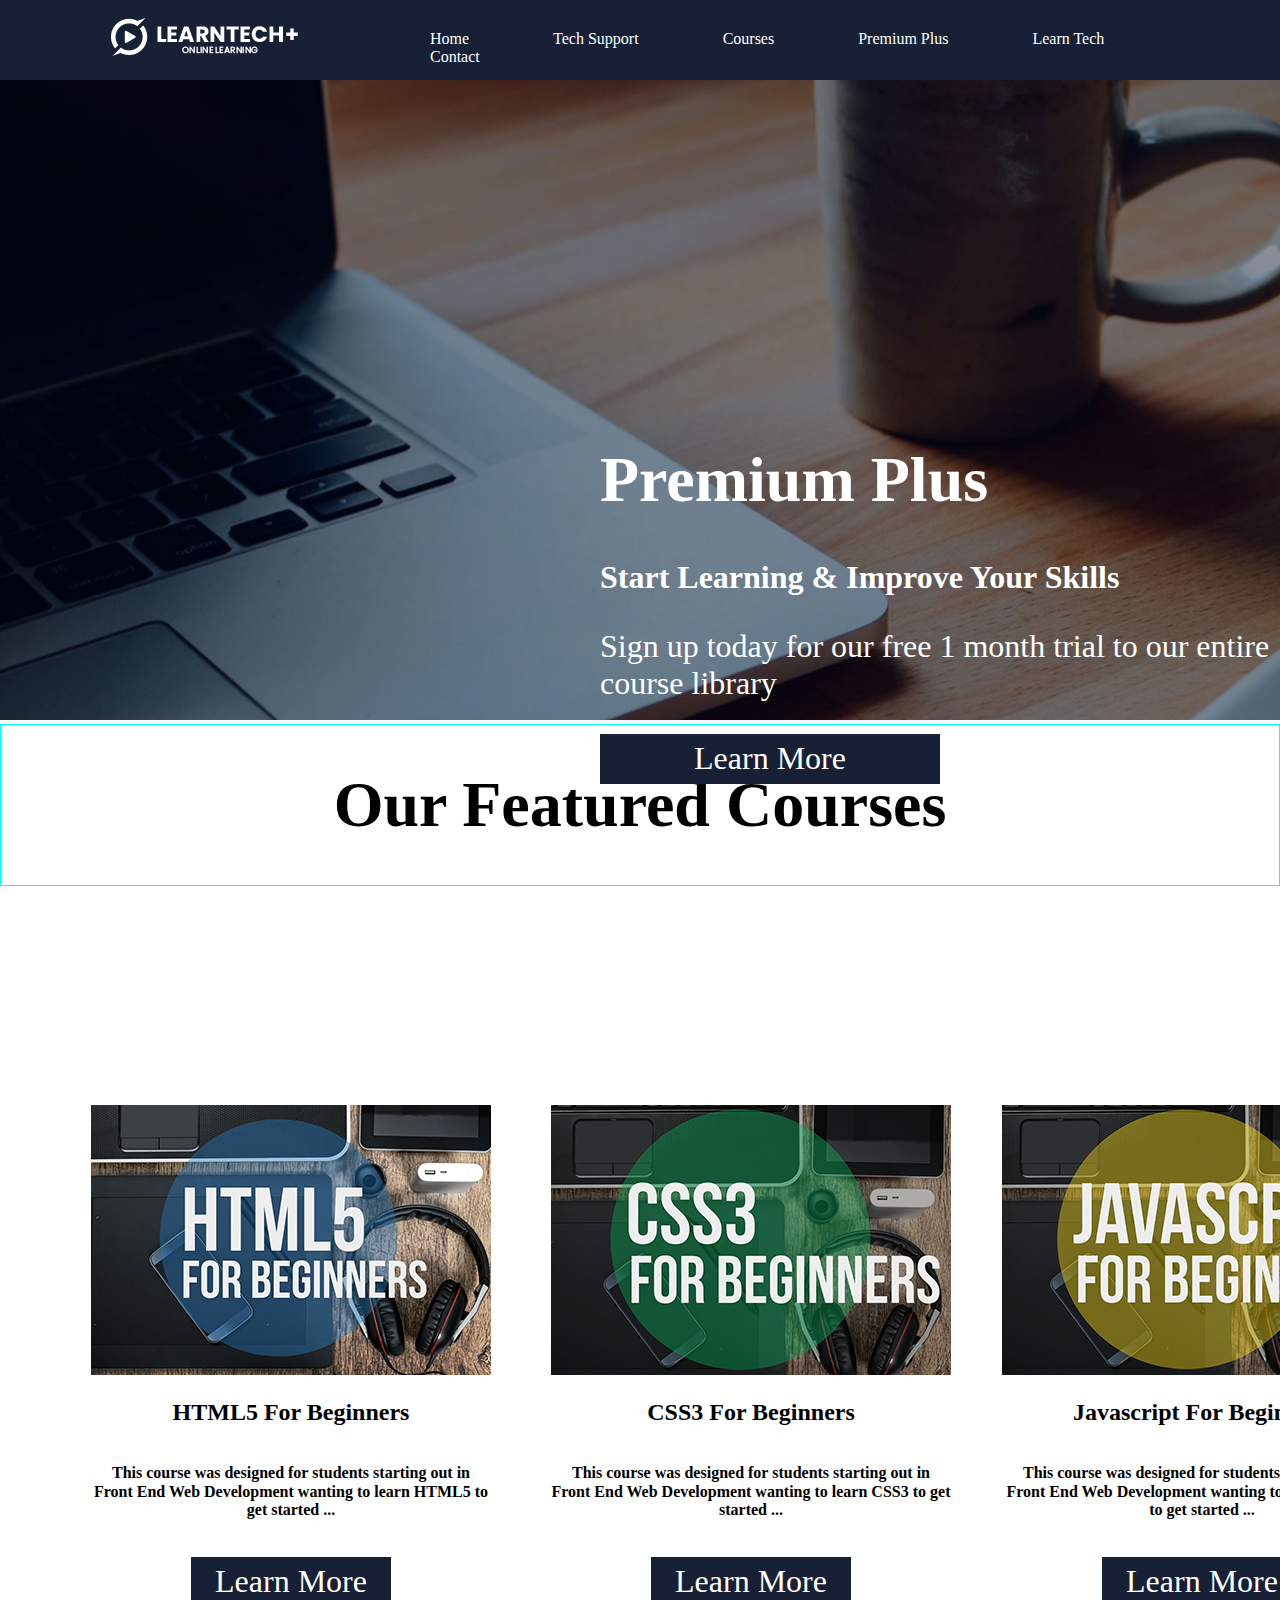
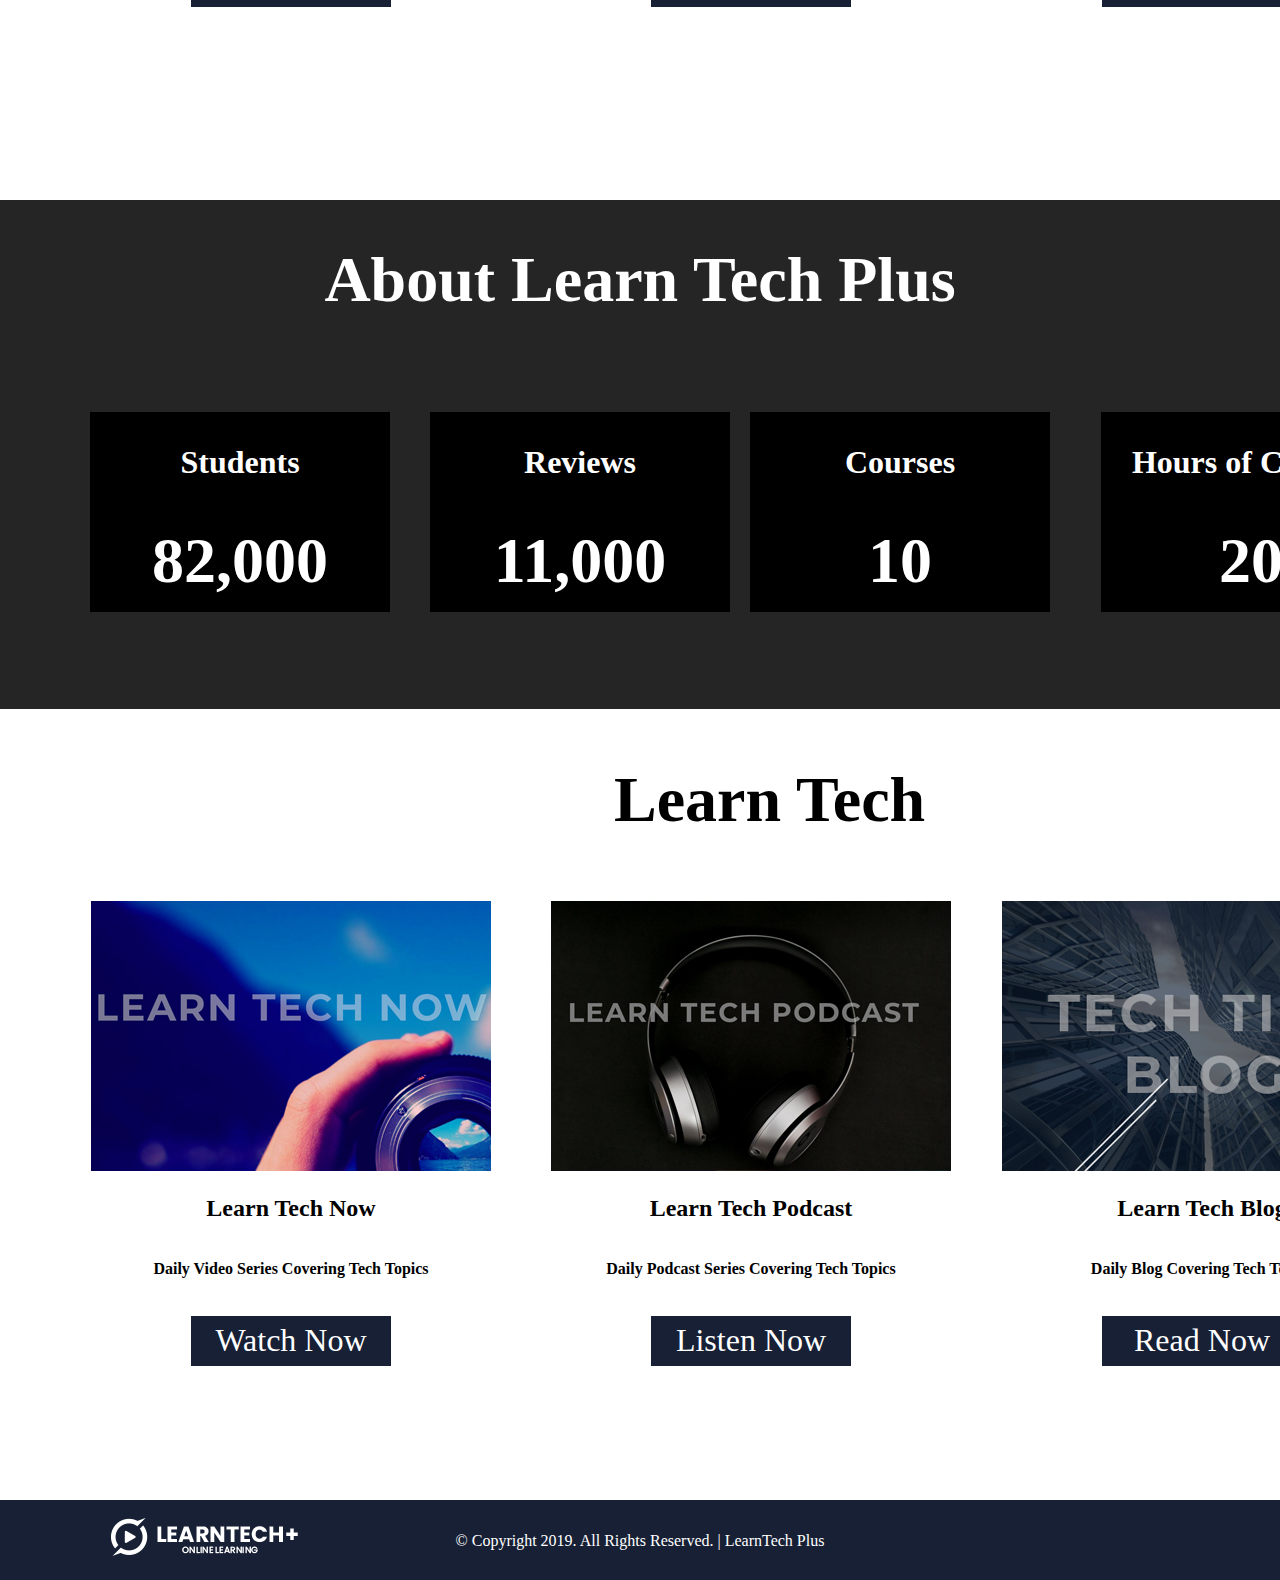
<file: index.html>
<!DOCTYPE html>
<html>
<head>
	<title>Learn Tech Plus | Home</title>

	<!--Start Normalize CSS-->
	<link rel="stylesheet" type="text/css" href="css/normalize.css">


	<!--Start Custom CSS-->
	<link rel="stylesheet" type="text/css" href="css/home.css">


	<!--Start Global CSS-->
	<link rel="stylesheet" type="text/css" href="css/global.css">

</head>
<body>
	<!--Start Header-->
	<header>
		
		<!--Logo Image-->

		<img id="logo" src="img/logo.png">

		<!--Start nav--> 
		<nav>
			<a href="index.html">Home</a>
			<a href="techsupport.html">Tech Support</a>
			<a href="courses.html">Courses</a>	
			<a href="premiumplus.html">Premium Plus</a>
			<a href="learntech.html">Learn Tech</a>
			<a href="contact.html">Contact</a>
		</nav>
		<!--End nav-->
	</header>
	<!--End Header-->

	<!--Start Image Section-->
	<section id="slideshow">

		<section id="content">

			<h1>Premium Plus</h1>
			
			<h3>Start Learning & Improve Your Skills</h3>

			<p>Sign up today for our free 1 month trial to our entire course library</p>

			<button>Learn More</button>

		</section>

		<img id="slide" src="img/background.jpg">

	</section>
	<!--End Image Section -->

	<!--Start Courses Section-->
	<section id="courses">
		

		<center><h1>Our Featured Courses</h1></center>

		<div class="course">
			
			<img src="img/course-01.jpg">
			
			<center><h2>HTML5 For Beginners</h2></center>

			<center><h6>This course was designed for students starting out in Front End Web Development wanting to learn HTML5 to get started ...</h6></center>

			<center><button>Learn More</button></center>

		</div>

		<div class="course2">
			
			<img src="img/course-02.jpg">

			<center><h2>CSS3 For Beginners</h2></center>

			<center><h6>This course was designed for students starting out in Front End Web Development wanting to learn CSS3 to get started ...</h6></center>

			<center><button>Learn More</button></center> 

		</div>

		<div class="course3">
			
			<img src="img/course-03.jpg">

			<center><h2>Javascript For Beginners</h2></center>

			<center><h6>This course was designed for students starting out in Front End Web Development wanting to learn Javascript to get started ...</h6></center>

			<center><button>Learn More</button></center>

		</div>

	</section>
	<!--End Courses Section-->

	<!--Start About Section--->
	<section id="about">
		
		<div class="about">
			
			<h1> About Learn Tech Plus</h1>
		</div>

		<div class="students">
			<h3>Students</h3>

			<h1>82,000</h1>

		</div>

		<div class="reviews">
			
			<h3>Reviews</h3>

			<h1>11,000</h1>

		</div>

		<div class="courses">
			
			<h3>Courses</h3>

			<h1>10</h1>
		</div>

		<div class="content">
			
			<h3>Hours of Content</h3>

			<h1>20</h1>
		</div>
	
	</section>

<!--End about Section-->

<!--Start LearnTech Section-->
	<section id="learntech">
		
		<center><h1 class="h1lt">Learn Tech</h1> </center>
		
		<div class="learntechnow">
			
			<img src="img/learntechnow.jpg">

			<center><h2>Learn Tech Now</h2></center>

			<center><h6>Daily Video Series Covering Tech Topics</h2></center>

			<center><button>Watch Now</button></center>
				
		</div>

		<div class="learntechpodcast">
			
			<img src="img/learntechpodcast.jpg">

			<center><h2>Learn Tech Podcast</h2></center>

			<center><h6>Daily Podcast Series Covering Tech Topics</h2></center>

			<center><button>Listen Now</button></center>
				
		</div>

		<div class="learntechblog">
			
			<img src="img/techtipsblog.jpg">

			<center><h2>Learn Tech Blog</h2></center>

			<center><h6>Daily Blog Covering Tech Topics</h2></center>

			<center><button>Read Now</button></center>
				
		</div>

	</section>
	<!-- End Learntech Section-->

	<!---Start footer-->

	<footer>
		
		<img id="logo" src="img/logo.png">

		<p id="footer">© Copyright 2019. All Rights Reserved. | LearnTech Plus</p>
 


	</footer>

</body>
</html>
</file>
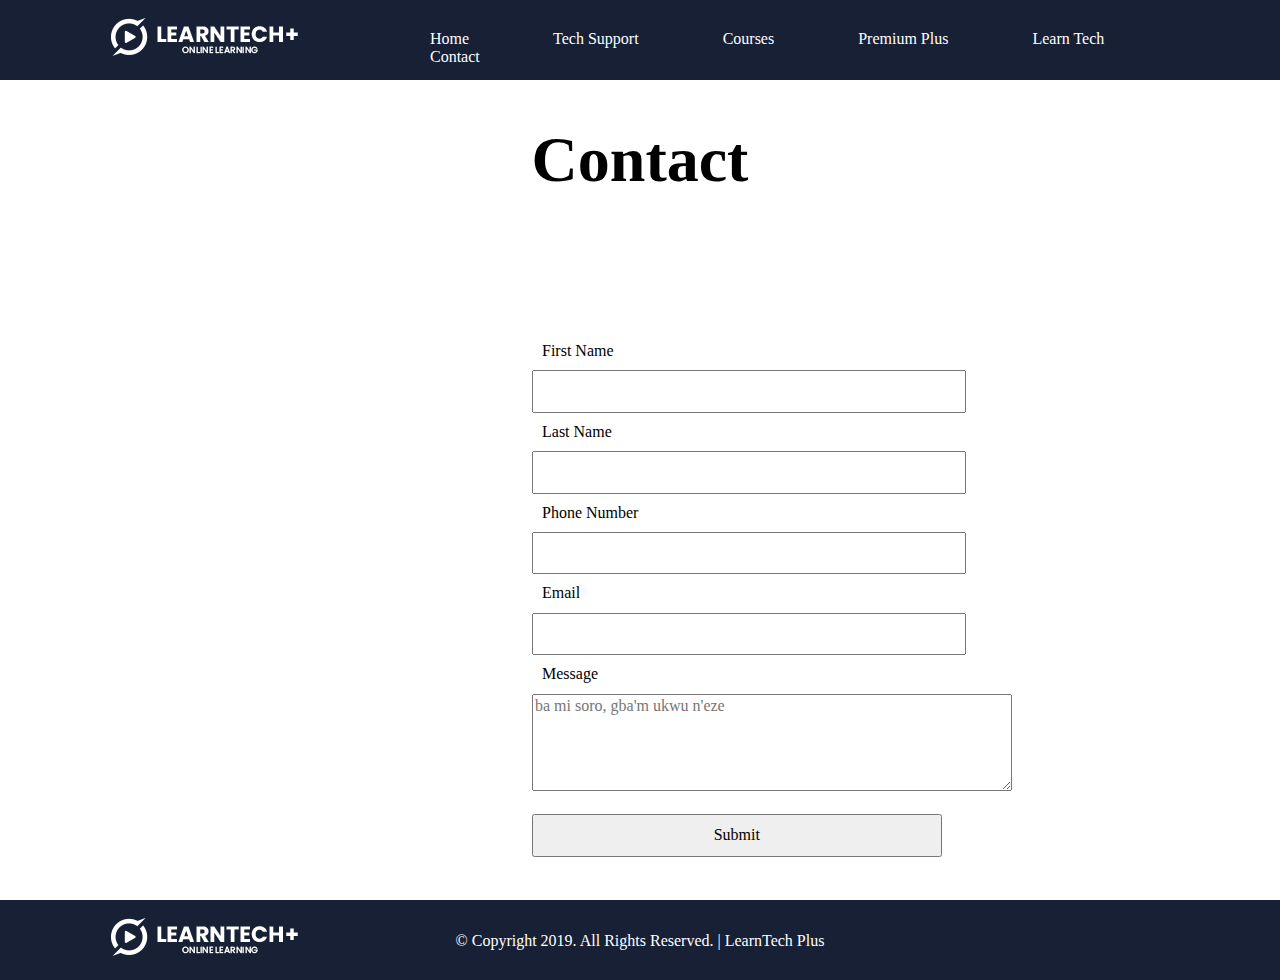
<file: contact.html>
<!DOCTYPE html>
<html>
<head>
	<title>Learn Tech Plus | Contact</title>

	<!--Start Normalize CSS-->
	<link rel="stylesheet" type="text/css" href="css/normalize.css">


	<!--Start Custom CSS-->
	<link rel="stylesheet" type="text/css" href="css/contact.css">


	<!--Start Global CSS-->
	<link rel="stylesheet" type="text/css" href="css/global.css">

</head>
<body>
	<!--Start Header-->
	<header>
		
		<!--Logo Image-->

		<img id="logo" src="img/logo.png">

		<!--Start nav--> 
		<nav>
			<a href="index.html">Home</a>
			<a href="techsupport.html">Tech Support</a>
			<a href="courses.html">Courses</a>	
			<a href="premiumplus.html">Premium Plus</a>
			<a href="learntech.html">Learn Tech</a>
			<a href="contact.html">Contact</a>
		</nav>
		<!--End nav-->
	</header>

	<center><h1 class="h1lt">Contact</h1></center>

	<form>
		
		<label for="fname"> First Name </label><br />
		<input type="text" name="first_name" value="">
		<br>

		<label for="last_name"> Last Name </label><br />
		<input type="text" name="last_name" value="">
		<br>

		
		<label for="phone"> Phone Number </label><br />
		<input type="tel" name="phone" value="">
		<br>

		<label for="email"> Email </label><br />
		<input type="email" name="email" value="">
		<br>

		<label for="message">Message</label>
		<textarea name="message" rows="5" cols="51" placeholder="ba mi soro, gba'm ukwu n'eze"></textarea>
		<br>

		<br>
		<input type="submit" value="Submit">

	</form>

<footer id="learntech">
		
		<img id="logo" src="img/logo.png">

		<p id="footer">© Copyright 2019. All Rights Reserved. | LearnTech Plus</p>
 

	</footer>



</body>
</html>
</file>
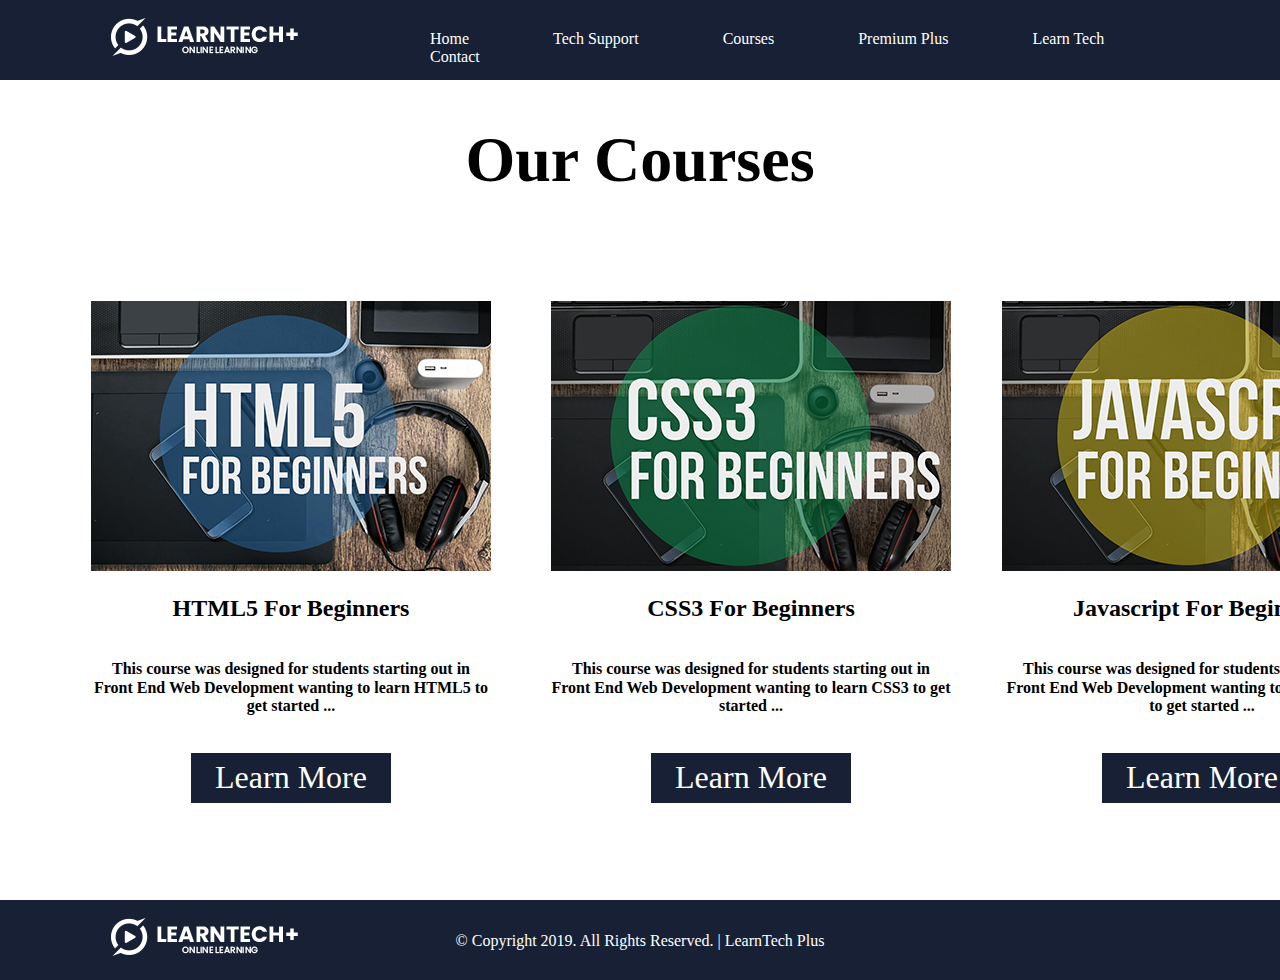
<file: courses.html>
<!DOCTYPE html>
<html>
<head>
	<title>Learn Tech Plus | Courses</title>

	<!--Start Normalize CSS-->
	<link rel="stylesheet" type="text/css" href="css/normalize.css">


	<!--Start Custom CSS-->
	<link rel="stylesheet" type="text/css" href="css/courses.css">


	<!--Start Global CSS-->
	<link rel="stylesheet" type="text/css" href="css/global.css">

</head>
<body>
	<!--Start Header-->
	<header>

		<!--Logo Image-->

		<img id="logo" src="img/logo.png">

		<!--Start nav--> 
		<nav>
			<a href="index.html">Home</a>
			<a href="techsupport.html">Tech Support</a>
			<a href="courses.html">Courses</a>	
			<a href="premiumplus.html">Premium Plus</a>
			<a href="learntech.html">Learn Tech</a>
			<a href="contact.html">Contact</a>
		</nav>
		<!--End nav-->
	</header>
	<!--End Header-->

	<!--Start Courses Section-->
	<section id="courses">
		
		<center><h1>Our Courses</h1></center>

		<div class=" course">
			
			<img src="img/course-01.jpg">

			<center><h2>HTML5 For Beginners</h2></center>

			<center><h6>This course was designed for students starting out in Front End Web Development wanting to learn HTML5 to get started ...</h6></center>

			<center><button>Learn More</button></center>

		</div>

			<div class=" course2">
			
			<img src="img/course-02.jpg">

			<center><h2>CSS3 For Beginners</h2></center>

			<center><h6>This course was designed for students starting out in Front End Web Development wanting to learn CSS3 to get started ...</h6></center>

			<center><button>Learn More</button></center>

		</div>

			<div class=" course3">
			
			<img src="img/course-03.jpg">

			<center><h2>Javascript For Beginners</h2></center>

			<center><h6>This course was designed for students starting out in Front End Web Development wanting to learn Javascript to get started ...</h6></center>

			<center><button>Learn More</button></center>

		</div>
	
	</section>
<!--End Courses Section-->

<!--Start footer Section-->
<footer id="courses">
		
		<img id="logo" src="img/logo.png">

		<p id="footer">© Copyright 2019. All Rights Reserved. | LearnTech Plus</p>
 


	</footer>


</body>
</html>
</file>
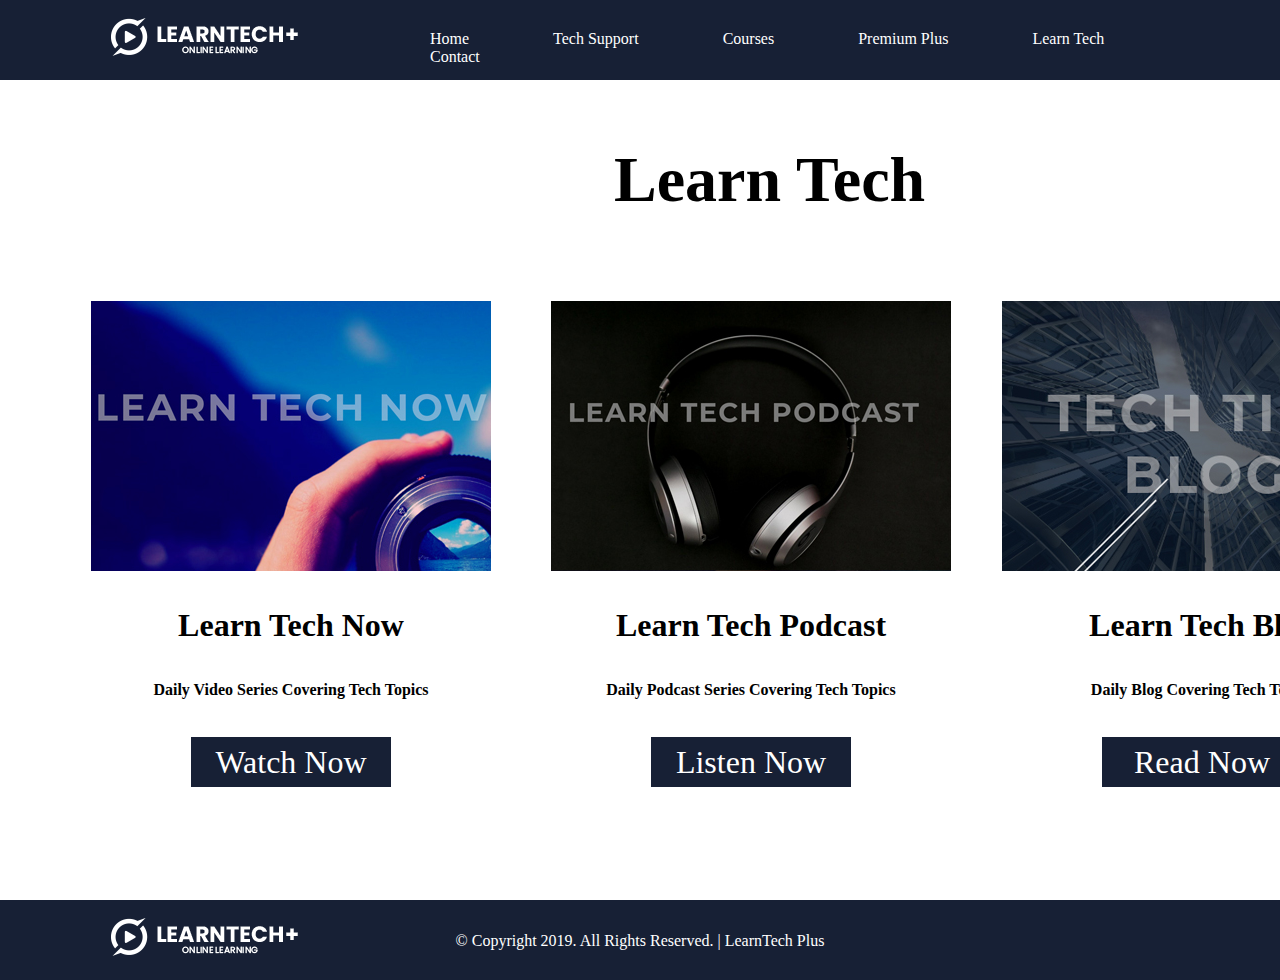
<file: learntech.html>
<!DOCTYPE html>
<html>
<head>
	<title>Learn Tech Plus | Learn Tech</title>

	<!--Start Normalize CSS-->
	<link rel="stylesheet" type="text/css" href="css/normalize.css">


	<!--Start Custom CSS-->
	<link rel="stylesheet" type="text/css" href="css/learntech.css">


	<!--Start Global CSS-->
	<link rel="stylesheet" type="text/css" href="css/global.css">

</head>
<body>
	<!--Start Header-->
	<header>
		
		<!--Logo Image-->

		<img id="logo" src="img/logo.png">

		<!--Start nav--> 
		<nav>
			<a href="index.html">Home</a>
			<a href="techsupport.html">Tech Support</a>
			<a href="courses.html">Courses</a>	
			<a href="premiumplus.html">Premium Plus</a>
			<a href="learntech.html">Learn Tech</a>
			<a href="contact.html">Contact</a>
		</nav>
		<!--End nav-->
	</header>
	<!--End Header-->

	<section id = "learntech">
		
		<center><h1 class="h1lt">Learn Tech</center>

			<div class="learntechnow">
				
				<img src="img/learntechnow.jpg">

				<center><h3>Learn Tech Now</h3></center>

				<center><h6>Daily Video Series Covering Tech Topics</h6></center>

				<center><button>Watch Now</button></center>
			</div>


			<div class="learntechpodcast">
				
				<img src="img/learntechpodcast.jpg">

				<center><h3>Learn Tech Podcast</h3></center>

				<center><h6>Daily Podcast Series Covering Tech Topics</h6></center>

				<center><button>Listen Now</button></center>
			</div>

			<div class="learntechblog">
				
				<img src="img/techtipsblog.jpg">

				<center><h3>Learn Tech Blog</h3></center>

				<center><h6>Daily Blog Covering Tech Topics</h6></center>

				<center><button>Read Now</button></center>
			
			</div>
	
	</section>

<footer id="learntech">
		
		<img id="logo" src="img/logo.png">

		<p id="footer">© Copyright 2019. All Rights Reserved. | LearnTech Plus</p>
 

	</footer>



</body>
</html>
</file>
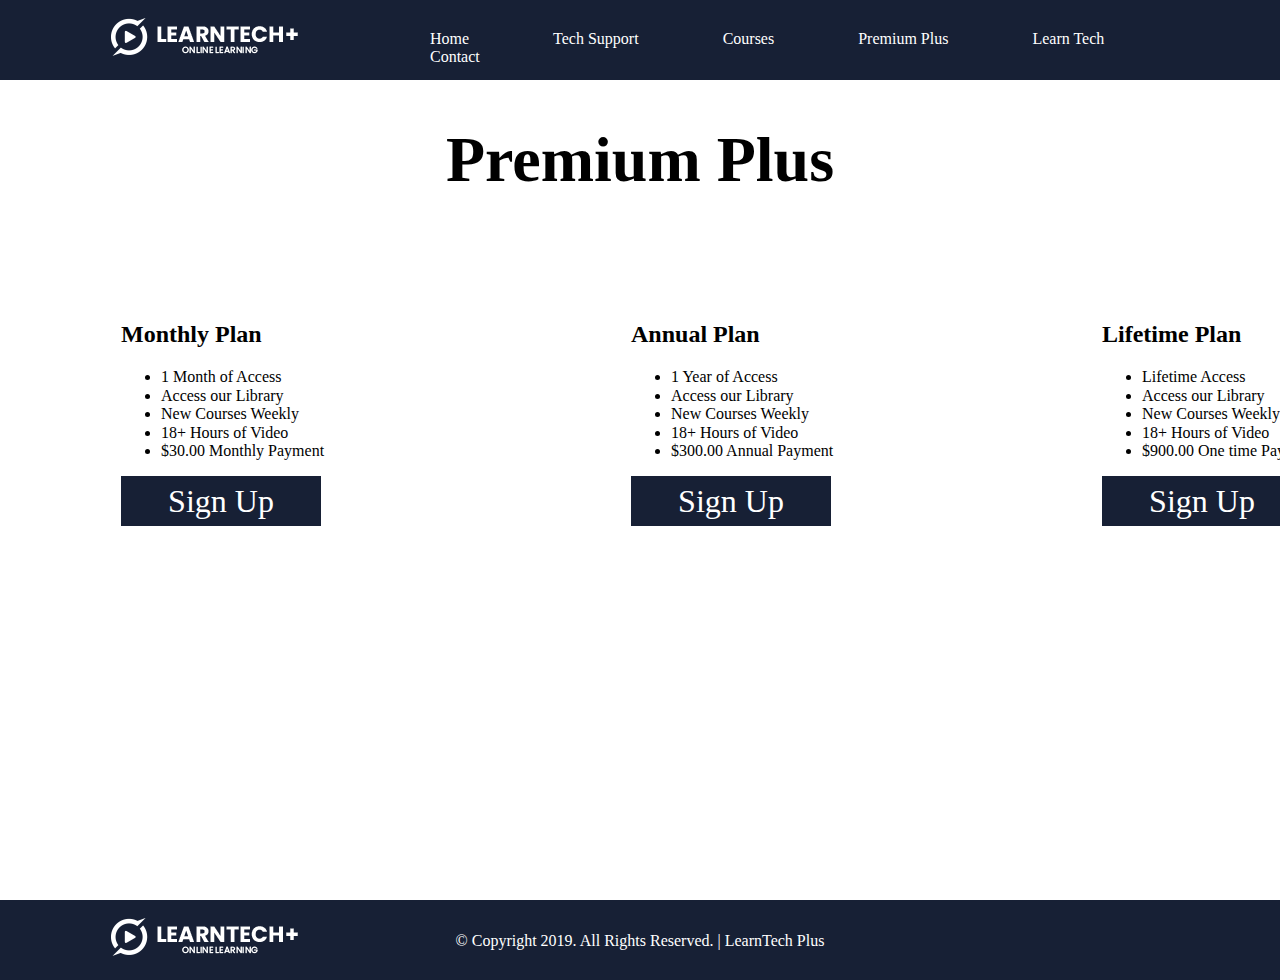
<file: premiumplus.html>
<!DOCTYPE html>
<html>
<head>
	<title>Learn Tech Plus | Premium Plus</title>

	<!--Start Normalize CSS-->
	<link rel="stylesheet" type="text/css" href="css/normalize.css">


	<!--Start Custom CSS-->
	<link rel="stylesheet" type="text/css" href="css/premiumplus.css">


	<!--Start Global CSS-->
	<link rel="stylesheet" type="text/css" href="css/global.css">

</head>
<body>
	<!--Start Header-->
	<header>
		
		<!--Logo Image-->

		<img id="logo" src="img/logo.png">

		<!--Start nav--> 
		<nav>
			<a href="index.html">Home</a>
			<a href="techsupport.html">Tech Support</a>
			<a href="courses.html">Courses</a>	
			<a href="premiumplus.html">Premium Plus</a>
			<a href="learntech.html">Learn Tech</a>
			<a href="contact.html">Contact</a>
		</nav>
		<!--End nav-->
	</header>
	<!--End Header-->

	<!--Start Premium Plus-->

	<section id="premiumplus">

		<center><h1>Premium Plus</h1></center>

		<div class="monthly">
			
			<h2>Monthly Plan</h2>

			<ul>
				<li>1 Month of Access</li>
				<li>Access our Library</li>
				<li>New Courses Weekly</li>
				<li>18+ Hours of Video</li>
				<li>$30.00 Monthly Payment</li>
			</ul>

			<button>Sign Up</button>
		
		</div>
		
		<div class="annual">
			
			<h2>Annual Plan</h2>

			<ul>
				<li>1 Year of Access</li>
				<li>Access our Library</li>
				<li>New Courses Weekly</li>
				<li>18+ Hours of Video</li>
				<li>$300.00 Annual Payment</li>
			</ul>
		
			<button>Sign Up</button>

		</div>

		<div class="lifetime">
			
			<h2>Lifetime Plan</h2>

			<ul>
				<li>Lifetime Access</li>
				<li>Access our Library</li>
				<li>New Courses Weekly</li>
				<li>18+ Hours of Video</li>
				<li>$900.00 One time Payment</li>
			</ul>
		
			<button>Sign Up</button>

		</div>
	
	</section>

	<!--End Courses Section-->

<!--Start footer Section-->
<footer id="premiumplus">
		
		<img id="logo" src="img/logo.png">

		<p id="footer">© Copyright 2019. All Rights Reserved. | LearnTech Plus</p>
 


	</footer>


</body>
</html>
</file>
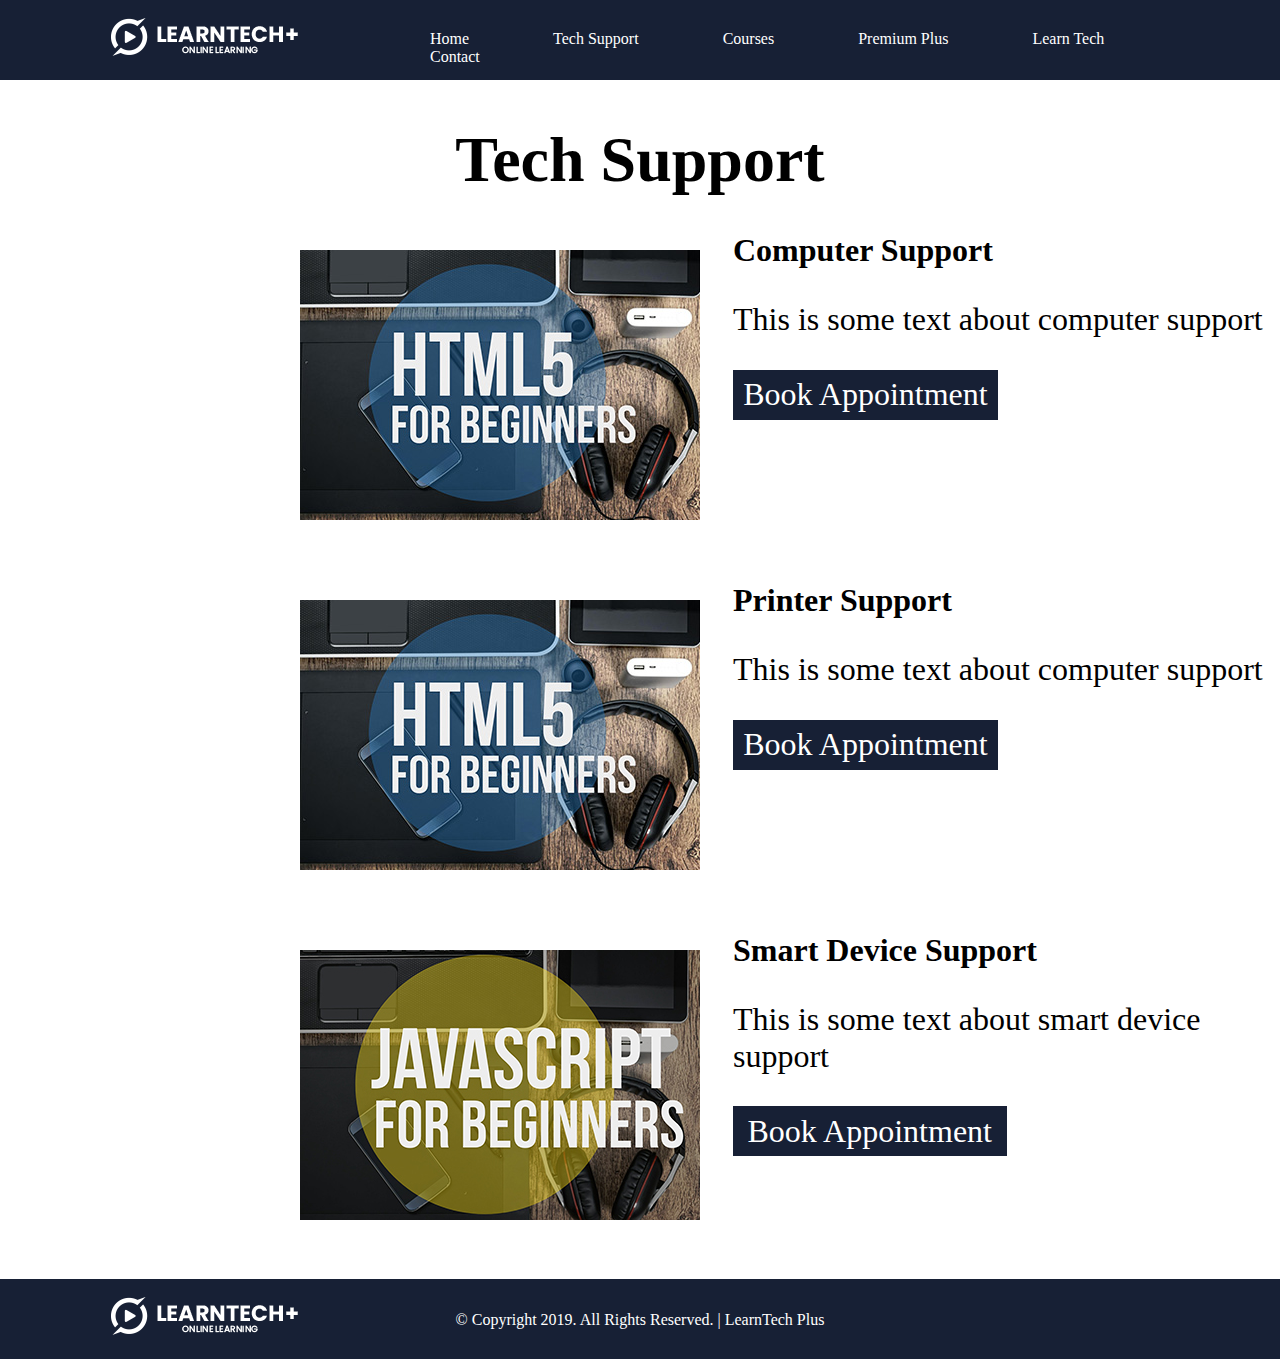
<file: techsupport.html>
<!DOCTYPE html>
<html>
<head>
	<title>Learn Tech Plus | Tech Support</title>

	<!--Start Normalize CSS-->
	<link rel="stylesheet" type="text/css" href="css/normalize.css">


	<!--Start Custom CSS-->
	<link rel="stylesheet" type="text/css" href="css/techsupport.css">


	<!--Start Global CSS-->
	<link rel="stylesheet" type="text/css" href="css/global.css">

</head>
<body>
	<!--Start Header-->
	<header>
		
		<!--Logo Image-->

		<img id="logo" src="img/logo.png">

		<!--Start nav--> 
		<nav>
			<a href="index.html">Home</a>
			<a href="techsupport.html">Tech Support</a>
			<a href="courses.html">Courses</a>	
			<a href="premiumplus.html">Premium Plus</a>
			<a href="learntech.html">Learn Tech</a>
			<a href="contact.html">Contact</a>
		</nav>
		<!--End nav-->
	</header>
	<!--End Header-->

	<!--Start Techsupport Section-->
	<section id="techsupport">
		
		<center><h1>Tech Support</h1></center>

		<div class="computersupport">
			
			<img id="computer" src="img/course-01.jpg">

			<div class="text">

				<h3>Computer Support</h3>

				<p>This is some text about computer support</p>

				<button>Book Appointment</button>
				
			</div>

		</div>

		<div class="computersupport2">
			
			<img id="computer2" src="img/course-01.jpg">

			<div class="text2">
				<h3>Printer Support</h3>

				<p>This is some text about computer support</p>

				<button>Book Appointment</button>
			</div>

		</div>

		</div>

		<div class="computersupport3">
			
			<img id="computer3" src="img/course-03.jpg">

			<div class="text3">

				<h3>Smart Device Support</h3>

				<p>This is some text about smart device support</p>

				<button>Book Appointment</button>
				
			</div>

		</div>

	</section>
	<!--End Techsupport Section-->

	<footer id="techsupport">
		
		<img id="logo" src="img/logo.png">

		<p id="footer">© Copyright 2019. All Rights Reserved. | LearnTech Plus</p>
 


	</footer>


</body>
</html>
</file>
<file: css/home.css>
/*
====================================================================================================================================================================
                                                    Start Slideshow Properties 
====================================================================================================================================================================
*/

section#content {
    color: white;
    position: absolute;
    top: 400px;
    left: 600px;

}

img#slide {
    width: 100%;
    height: auto;
}

/*
====================================================================================================================================================================
                                                    End Slideshow Properties 
====================================================================================================================================================================
*/


/*
====================================================================================================================================================================
                                                    Start Featured Courses Properties 
====================================================================================================================================================================
*/

#courses{
    border: 1px solid cyan; 
}

div.course {
    width: 400px;
    height: 500px;
    background: white;
    border: 1px solid transparent;
    position: absolute;
    top: 1104px;
    left: 90px;
}

div.course2 {
    width: 400px;
    height: 500px;
    background: white;
    border: 1px solid transparent;
    position: absolute;
    top: 1104px;
    left: 550px;
}

div.course3 {
    width: 400px;
    height: 500px;
    background: white;
    border: 1px solid transparent;
    position: absolute;
   top: 1104px;
    left: 1001px;
}

h6 {
	font-size: 1em;
}

/*
====================================================================================================================================================================
                                                    End Featured Courses Properties 
====================================================================================================================================================================
*/


/*
====================================================================================================================================================================
                                                    Start About Section Properties 
====================================================================================================================================================================
*/

section#about {
  min-width: 100%;
    height: 509px;
    background: #252525;
    position: absolute;
    top: 1800px;
    left: 0;
}

div.about {
	color: white;
	text-align: center;
}

div.students {
    width: 300px;
    height: 200px;
    background: black;
    text-align: center;
    color: white;
    position: absolute;
    top: 212px;
    left: 90px;
}

div.reviews {
    width: 300px;
    height: 200px;
    background: black;
    text-align: center;
    color: white;
    position: absolute;
    top: 212px;
    left: 430px;
} 

div.courses {
    width: 300px;
    height: 200px;
    background: black;
    text-align: center;
    color: white;
    position: absolute;
    top: 212px;
    left: 750px;
}

div.content {
    width: 300px;
    height: 200px;
    background: black;
    text-align: center;
    color: white;
    position: absolute;
    top: 212px;
    left: 1101px;
}

/*
====================================================================================================================================================================
                                                    End About Section Properties 
====================================================================================================================================================================
*/

/*
====================================================================================================================================================================
                                                    Start Learn Tech Section Properties 
====================================================================================================================================================================
*/


div.learntechnow {
    width: 400px;
    height: 500px;
    background: white;
    border: 1px solid transparent;
    position: absolute;
    top: 2500px;
    left: 90px;
}

div.learntechpodcast {
    width: 400px;
    height: 500px;
    background: white;
    border: 1px solid transparent;
    position: absolute;
    top: 2500px;
    left: 550px;
}

div.learntechblog {
    width: 400px;
    height: 500px;
    background: white;
    border: 1px solid transparent;
    position: absolute;
    top: 2500px;
    left: 1001px;
}

.h1lt {

    position: absolute;
    top: 2320px;
    left: 614px;

}

/*
====================================================================================================================================================================
                                                    End Learn Tech Section Properties 
====================================================================================================================================================================
*/

/*
====================================================================================================================================================================
                                                    Start Footer
====================================================================================================================================================================
*/

footer {
    width: 100%;
    height: 80px;
    background: #172035;
    position: absolute;
    top: 3100px;
    left: 0;
}

p#footer {
    text-align: center;
    color: white;
    margin-top: 32px;
    font-size: 1em;
}

/*
====================================================================================================================================================================
                                                    End Footer
====================================================================================================================================================================
*/
</file>
<file: css/global.css>
/*
====================================================================================================================================================================
                                                    Start Global Properties 
====================================================================================================================================================================
*/
body {
    font-family: roboto;
}

header {
	width: 100%;
	height: 80px;
	background: #172035;
}

img#logo { 
    margin-left: 100px;
    margin-right: 100px;
    position: absolute;
    top: 17px;
    left: 0;
}

nav {
    display: inline-block;
    margin-left: 400px;
    margin-top: 30px;
}

a {
	color: white;
	text-decoration: none;
	font-weight: 2em;
	font-family: 'roboto';
	margin-right: 20px;
    padding: 30px;
}

a:hover {
    color: white;
    background: #09568d;  
    padding: 30px;
}

button {
    width: 50%;
    height: 50px;
    background: #172035;
    color: white;
    font-size: 2em;
    border:none;
}

button:hover {
    background: #09568d;
}

h1 {
    font-size: 4em;
}

h3 {
    font-size: 2em;
}

p {
    font-size: 2em;
}

/*
====================================================================================================================================================================
                                                    End Global Properties 
====================================================================================================================================================================
*/
</file>
<file: css/contact.css>
/*
====================================================================================================================================================================
                                                    Start Contact Page
====================================================================================================================================================================
*/

form {
    display: inline-block;
    position: absolute;
    top: 300px;
    left: 500px;
    width:40% ;
    border-radius: 25px;
    margin: 0 auto;
    padding-top: 32px;
    padding-left: 32px;
    padding-right: 32px;
    padding-bottom: 32px;

}

input,label{
    display: inline-block;
    width: 80%;
    
    padding: 10px;
}

/*
====================================================================================================================================================================
                                                    End Contact Page
====================================================================================================================================================================
*/

/*
====================================================================================================================================================================
                                                    Start Footer
====================================================================================================================================================================
*/

footer {
    width: 100%;
    height: 80px;
    background: #172035;
    position: absolute;
    top: 900px!important;
    left: 0;
}

p#footer {
    text-align: center;
    color: white;
    margin-top: 32px;
    font-size: 1em;
}

/*
====================================================================================================================================================================
                                                    End Footer
====================================================================================================================================================================
*/
</file>
<file: css/courses.css>
/*
====================================================================================================================================================================
                                                    Start Courses Page 
====================================================================================================================================================================
*/

div.course {
    width: 400px;
    height: 500px;
    background: white;
    border: 1px solid transparent;
    position: absolute;
    top: 300px;
    left: 90px;
}

div.course2 {
    width: 400px;
    height: 500px;
    background: white;
    border: 1px solid transparent;
    position: absolute;
    top: 300px;
    left: 550px;
}

div.course3 {
    width: 400px;
    height: 500px;
    background: white;
    border: 1px solid transparent;
    position: absolute;
    top: 300px;
    left: 1001px;
}

h6 {
	font-size: 1em;
}

/*
====================================================================================================================================================================
                                                    End Courses Page 
====================================================================================================================================================================
*/

/*
====================================================================================================================================================================
                                                    Start Footer
====================================================================================================================================================================
*/

footer {
    width: 100%;
    height: 80px;
    background: #172035;
    position: absolute;
    top: 900px!important;
    left: 0;
}

p#footer {
    text-align: center;
    color: white;
    margin-top: 32px;
    font-size: 1em;
}

/*
====================================================================================================================================================================
                                                    End Footer
====================================================================================================================================================================
*/
</file>
<file: css/learntech.css>
/*
====================================================================================================================================================================
                                                    Start Learn Tech Page 
====================================================================================================================================================================
*/

div.learntechnow {
    width: 400px;
    height: 500px;
    background: white;
    border: 1px solid transparent;
    position: absolute;
    top: 300px;
    left: 90px;
}

div.learntechpodcast {
    width: 400px;
    height: 500px;
    background: white;
    border: 1px solid transparent;
    position: absolute;
    top: 300px;
    left: 550px;
}

div.learntechblog {
    width: 400px;
    height: 500px;
    background: white;
    border: 1px solid transparent;
    position: absolute;
    top: 300px;
    left: 1001px;
}

.h1lt {

    position: absolute;
    top: 100px;
    left: 614px;

}

h6 {
    font-size: 1em;
}

/*
====================================================================================================================================================================
                                                    End Learn Tech Page 
====================================================================================================================================================================
*/ 

/*
====================================================================================================================================================================
                                                    Start Footer
====================================================================================================================================================================
*/

footer {
    width: 100%;
    height: 80px;
    background: #172035;
    position: absolute;
    top: 900px!important;
    left: 0;
}

p#footer {
    text-align: center;
    color: white;
    margin-top: 32px;
    font-size: 1em;
}

/*
====================================================================================================================================================================
                                                    End Footer
====================================================================================================================================================================
*/
</file>
<file: css/premiumplus.css>
/*
====================================================================================================================================================================
                                                    Start Premium Plus Page 
====================================================================================================================================================================
*/

div.monthly {
    width: 400px;
    height: 500px;
    background: white;
    border: 1px solid transparent;
    position: absolute;
    top: 300px;
    left: 120px;
}

div.annual {
    width: 400px;
    height: 500px;
    background: white;
    border: 1px solid transparent;
    position: absolute;
    top: 300px;
    left: 630px;
}

div.lifetime {
    width: 400px;
    height: 500px;
    background: white;
    border: 1px solid transparent;
    position: absolute;
    top: 300px;
    left: 1101px;
}

h6 {
	font-size: 1em;
}

/*
====================================================================================================================================================================
                                                    End Premium Plus Page 
====================================================================================================================================================================
*/


  

/*
====================================================================================================================================================================
                                                    Start Footer
====================================================================================================================================================================
*/

footer {
    width: 100%;
    height: 80px;
    background: #172035;
    position: absolute;
    top: 900px!important;
    left: 0;
}

p#footer {
    text-align: center;
    color: white;
    margin-top: 32px;
    font-size: 1em;
}

/*
====================================================================================================================================================================
                                                    End Footer
====================================================================================================================================================================
*/
</file>
<file: css/techsupport.css>
/*
====================================================================================================================================================================
                                                    Start Tech Support Page
====================================================================================================================================================================
*/

#computer {
    position: absolute;
    top: 250px;
    left: 300px;
}

.text {
    position: absolute;
    top: 200px;
    left: 733px;
}

#computer2 {
    position: absolute;
    top: 600px;
    left: 300px;
}

.text2 {
    position: absolute;
    top: 550px;
    left: 733px;
}

#computer3 {
    position: absolute;
    top: 950px;
    left: 300px;
}

.text3 {
    position: absolute;
    top: 900px;
    left: 733px;
}

footer#techsupport {
    width: 100%;
    height: 80px;
    background: #172035;
    position: absolute;
    top: 1279px;
    left: 0;
}

p#footer {
    text-align: center;
    color: white;
    margin-top: 32px;
    font-size: 1em;
}

/*
====================================================================================================================================================================
                                                    End Tech Support Page
====================================================================================================================================================================
*/
</file>
